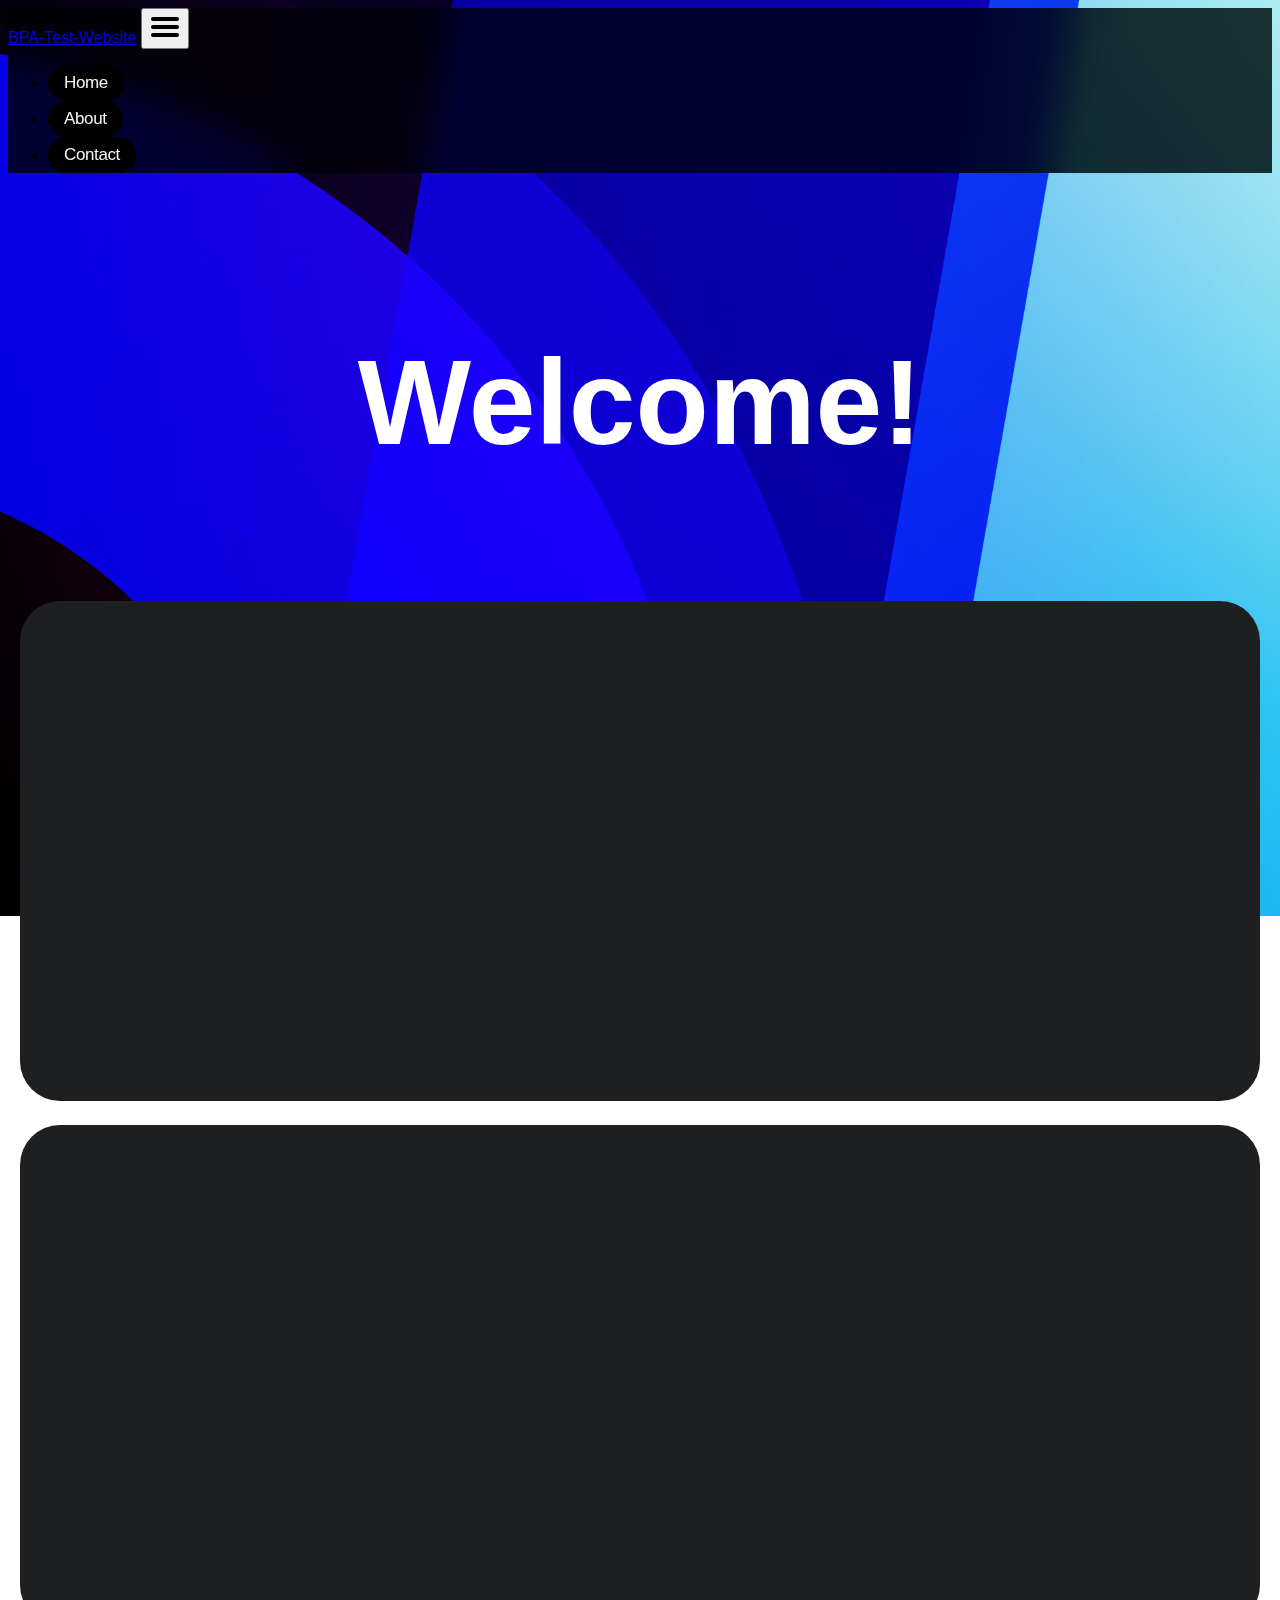
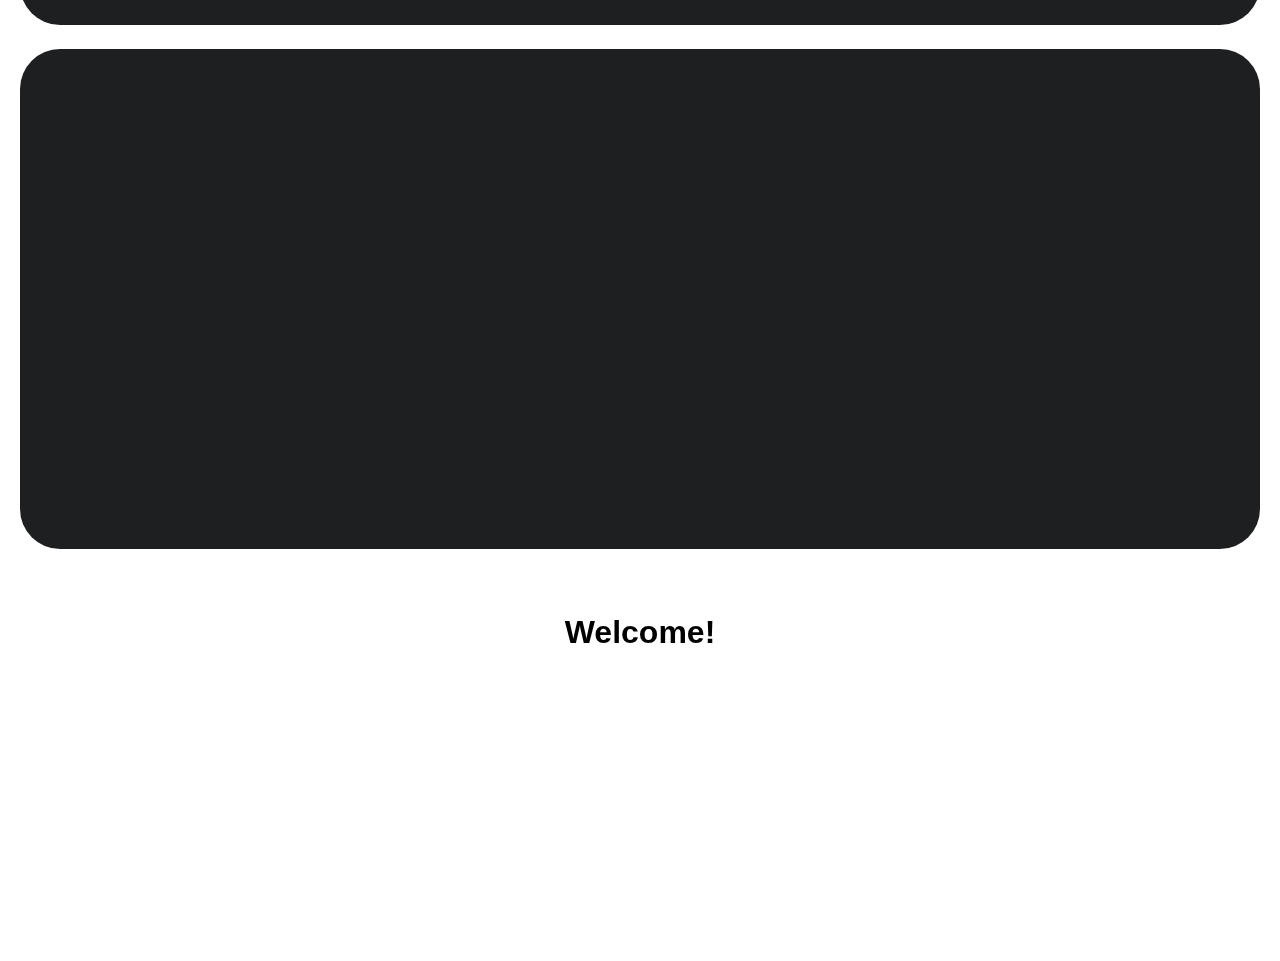
<file: index.html>
<!DOCTYPE html>
<html lang="en">
<head>
    <meta charset="UTF-8">
    <meta http-equiv="X-UA-Compatible" content="IE=edge">
    <meta name="viewport" content="width=device-width, initial-scale=1.0">
    <script src="https://code.jquery.com/jquery-1.10.2.js"></script>
    <link href="https://cdn.jsdelivr.net/npm/bootstrap@5.1.3/dist/css/bootstrap.min.css" rel="stylesheet" integrity="sha384-1BmE4kWBq78iYhFldvKuhfTAU6auU8tT94WrHftjDbrCEXSU1oBoqyl2QvZ6jIW3" crossorigin="anonymous">
    <link rel="stylesheet" href="main.css">
    <link rel="stylesheet" href="main.css">
    <title>Home | BPA 2023</title>
</head>
<body>
    <!--Navigation bar-->
	<div id="nav-placeholder"></div>
<!--test-->
	<script>
		$(function () {
            $("#nav-placeholder").load("header.html");
        });
	</script>
    <!--<div class="home-bg-1" style="background-image: url('circle-background.svg') !important;height: 100vh !important; background-position: center !important;
    background-repeat: no-repeat !important;
    background-size: cover !important;
    "></div>-->
    <div class="container">
        <div class="row align-items-center">
            <div class="col-12 my-5" id="col-welcome">
                <div class="welcome-text">
                    <h1 class="welcome-text-text" style="font-weight: 700 !important;">Welcome!</h1>
                </div>
            </div>
        </div>
        <div class="row">
            <div class="col-12 col-md-6 col-lg-4 col-color-1 grid-wrap">
                <div class="grid-card"></div>
            </div>
            <div class="col-12 col-md-6 col-lg-4 col-color-2 grid-wrap">
                <div class="grid-card"></div>
            </div>
            <div class="col-12 col-md-6 col-lg-4 col-color-3 grid-wrap">
                <div class="grid-card"></div>
            </div>
        </div>
        <div class="row align-items-center">
            <div class="col-12 my-5" id="col-welcome">
                <div class="share-text">
                    <h1>Welcome!</h1>
                </div>
            </div>
        </div>
      </div>
    <script src="https://cdn.jsdelivr.net/npm/bootstrap@5.1.3/dist/js/bootstrap.bundle.min.js" integrity="sha384-ka7Sk0Gln4gmtz2MlQnikT1wXgYsOg+OMhuP+IlRH9sENBO0LRn5q+8nbTov4+1p" crossorigin="anonymous"></script>
</body>
</html>
</file>
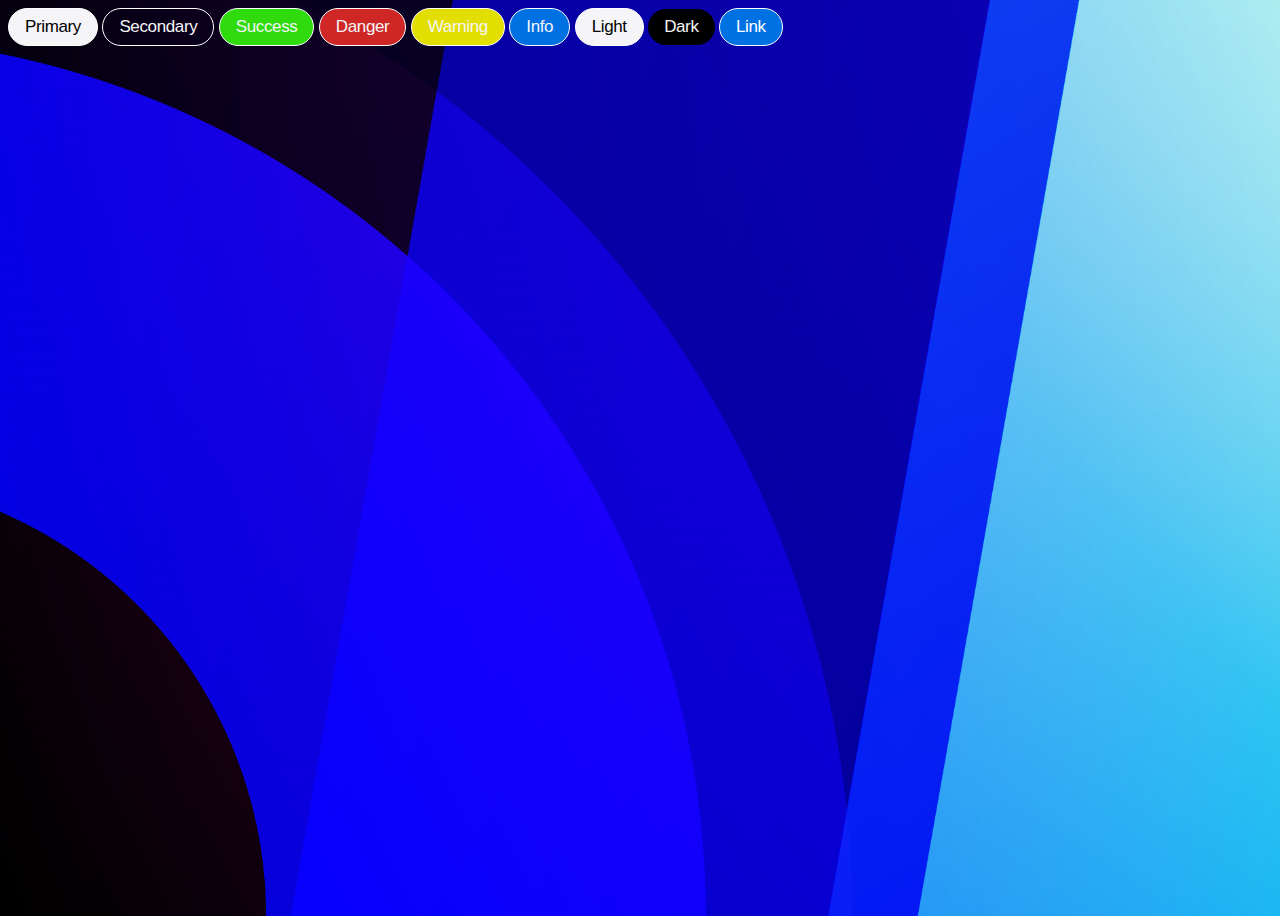
<file: custom-bootstrap-test.html>
<!DOCTYPE html>
<html lang="en">
<head>
    <meta charset="UTF-8">
    <meta http-equiv="X-UA-Compatible" content="IE=edge">
    <meta name="viewport" content="width=device-width, initial-scale=1.0">
    <link href="https://cdn.jsdelivr.net/npm/bootstrap@5.1.3/dist/css/bootstrap.min.css" rel="stylesheet" integrity="sha384-1BmE4kWBq78iYhFldvKuhfTAU6auU8tT94WrHftjDbrCEXSU1oBoqyl2QvZ6jIW3" crossorigin="anonymous">
    <link rel="stylesheet" href="main.css">
</head>
<body>
    <button type="button" class="btn btn-primary">Primary</button>
    <button type="button" class="btn btn-secondary">Secondary</button>
    <button type="button" class="btn btn-success">Success</button>
    <button type="button" class="btn btn-danger">Danger</button>
    <button type="button" class="btn btn-warning">Warning</button>
    <button type="button" class="btn btn-info">Info</button>
    <button type="button" class="btn btn-light">Light</button>
    <button type="button" class="btn btn-dark">Dark</button>

    <button type="button" class="btn btn-link">Link</button>
    <script src="https://cdn.jsdelivr.net/npm/bootstrap@5.1.3/dist/js/bootstrap.bundle.min.js" integrity="sha384-ka7Sk0Gln4gmtz2MlQnikT1wXgYsOg+OMhuP+IlRH9sENBO0LRn5q+8nbTov4+1p" crossorigin="anonymous"></script>
</body>
</html>
</file>
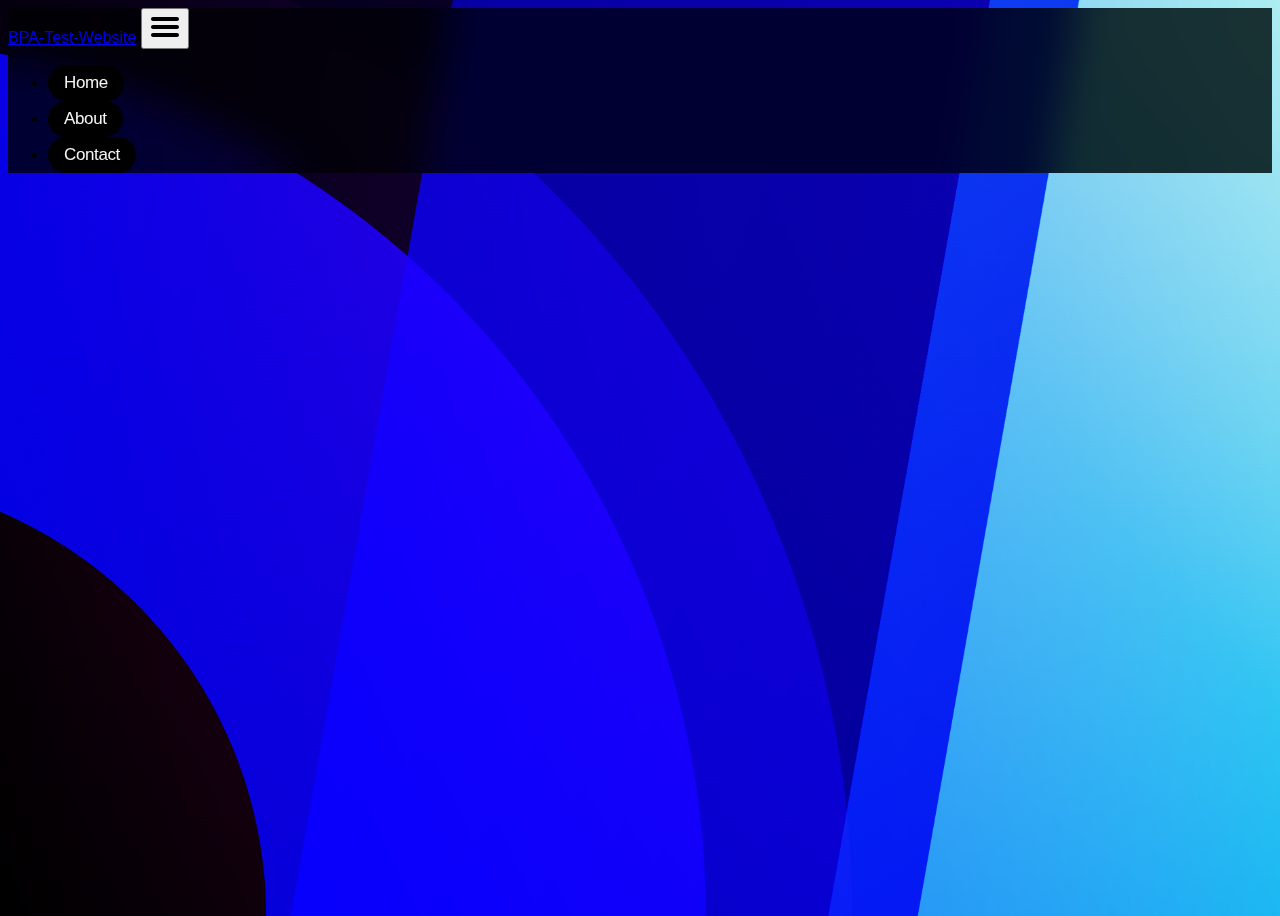
<file: header.html>
<!DOCTYPE html>
<html lang="en">
<head>
    <meta charset="UTF-8">
    <meta http-equiv="X-UA-Compatible" content="IE=edge">
    <meta name="viewport" content="width=device-width, initial-scale=1.0">
    <link href="https://cdn.jsdelivr.net/npm/bootstrap@5.1.3/dist/css/bootstrap.min.css" rel="stylesheet" integrity="sha384-1BmE4kWBq78iYhFldvKuhfTAU6auU8tT94WrHftjDbrCEXSU1oBoqyl2QvZ6jIW3" crossorigin="anonymous">
    <link href="https://res.cloudinary.com/dr6lvwubh/raw/upload/v1581441981/Anicons/anicons-regular.css" rel="stylesheet">
    <link rel="stylesheet" href="main.css">
</head>
<body>
  <nav class="navbar navbar-expand-lg fixed-top navbar-dark bg-dark" style="background: rgba(0,0,0,0.8) !important; backdrop-filter: saturate(180%) blur(20px);">
    <div class="container-fluid">
      <a class="navbar-brand" href="#">BPA-Test-Website</a>
      <button class="navbar-toggler" type="button" data-bs-toggle="collapse" data-bs-target="#navbarSupportedContent" aria-controls="navbarSupportedContent" aria-expanded="false" aria-label="Toggle navigation">
        <img src="Hamburger_icon.svg">
      </button>
      <div class="collapse navbar-collapse" id="navbarSupportedContent">
        <ul class="navbar-nav me-auto mb-2 mb-lg-0">
          <li class="nav-item">
            <div class="btn btn-dark" aria-current="page" href="#">Home</a>
          </li>
          <li class="nav-item">
            <div class="btn btn-dark" aria-current="page" href="#">About</a>
          </li>
          
          <li class="nav-item">
            <div class="btn btn-dark" aria-current="page" href="#">Contact</a>
          </li>
        </ul>
        <!--
        <form class="d-flex">
          <input class="form-control me-2" type="search" placeholder="Search" aria-label="Search">
          <button class="btn btn-outline-success" type="submit">Search</button>
        </form>
        -->
      </div>
    </div>
  </nav>
    <script src="https://cdn.jsdelivr.net/npm/bootstrap@5.1.3/dist/js/bootstrap.bundle.min.js" integrity="sha384-ka7Sk0Gln4gmtz2MlQnikT1wXgYsOg+OMhuP+IlRH9sENBO0LRn5q+8nbTov4+1p" crossorigin="anonymous"></script>
</body>
</html>
</file>
<file: main.css>
:root {
    --blue: #1e90ff;
    --white: #ffffff;
    --black: #1e1f21;
  }

@import url('https://fonts.googleapis.com/css2?family=Inter:wght@100;200;300;400;500;600;700;800;900&display=swap');

@font-face {
  font-family: Anicons Regular;
  src: url(AniconsGX.ttf);
}

body {
  font-family: 'Inter', sans-serif !important;
}
.btn {
    border-radius: 100px !important;
    border: 1px solid #fff !important;
    cursor: pointer !important;
    display: inline-block !important;
    text-align: center !important;
    white-space: nowrap !important;
    font-size: 17px !important;
    line-height: 1.1764805882 !important;
    font-weight: 400 !important;
    letter-spacing: -0.022em !important;
    min-width: 28px !important;
    padding: 8px 16px !important;
    border-radius: 980px !important;
    background: #0071e3 !important;
    color: #fff !important;
    box-shadow: none !important;
}
.btn-primary {
  background: #f5f5f7 !important;
  color: #000 !important;
}
.btn-secondary {
  background: transparent !important;
  color: #f5f5f7 !important;
}
.btn-success {
  background: rgb(47, 219, 12) !important;
  color: #f5f5f7 !important;
}
.btn-danger {
  background: rgb(207, 38, 38) !important;
  color: #f5f5f7 !important;
}
.btn-warning {
  background: rgb(226, 222, 0) !important;
  color: #f5f5f7 !important;
}
.btn-info {
  background: #0071e3 !important;
  color: #f5f5f7 !important;
}
.btn-light {
  background: #f5f5f7 !important;
  color: #000 !important;
}
.btn-dark {
  background: #000000 !important;
  color: #f5f5f7 !important;
  border: none !important;
}
.nav-item {
  padding-right: 5px !important;
}
.icon {
  font-family: "Anicons Regular", sans-serif !important;
  font-variation-settings: "TIME" 1;
  transition: font-variation-settings 0.4s ease;
}
.icon:hover {
  font-variation-settings: "TIME" 100;
}
.navbar-brand {
  font-weight: 500;
}
body {
  /* The image used */
  background-image: url("homepage-background.png") !important;

  /* Full height */
  height: 100vh !important;

  /* Center and scale the image nicely */
  background-position: center !important;
  background-repeat: no-repeat !important;
  background-size: cover !important;
}
.welcome-message {
  width: 100vh !important;
  height: 200px !important;
  background-color: var(--black);
}
#col-welcome {
  background-color: transparent !important;
  border-radius: 30px !important;
  height: 400px !important;
}
.share-text {
  text-align: center !important;
  padding: 2rem !important;
}
.welcome-text {
  text-align: center !important;
  padding: 4rem !important;
  font-weight: 600 !important;
  font-size: 120px !important;
}
.welcome-text-text {
  text-align: center !important;
  font-weight: 600 !important;
  font-size: 120px !important;
  color: var(--white);
}
.grid-wrap {
  height: 500px !important;
  padding: 12px !important;
}
.grid-card {
  border-radius: 40px !important;
  background-color: #1e1f21 !important;
  height: 500px !important;
  
}
</file>
